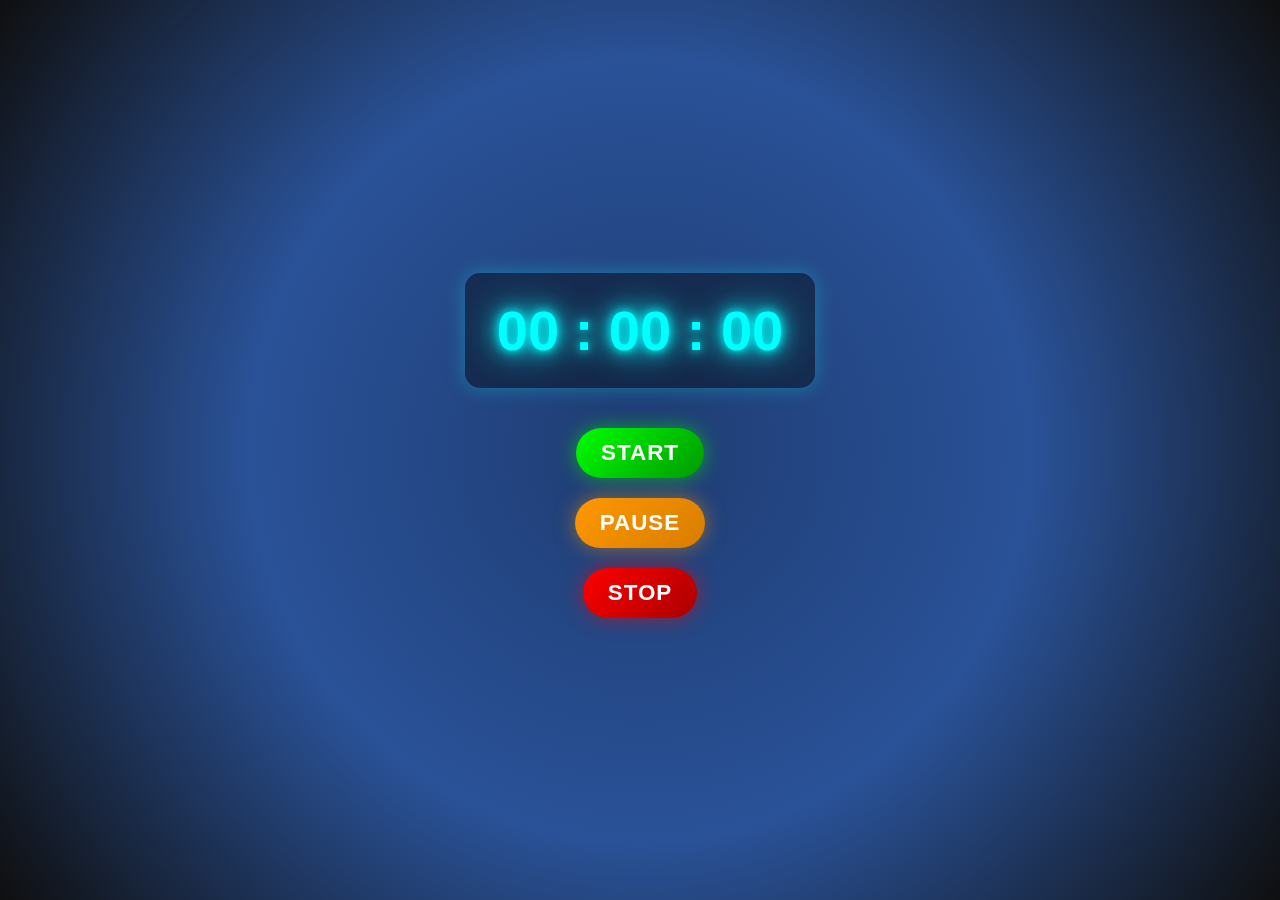
<file: Project1/index.html>
<!DOCTYPE html>
<html>
<head>
  <script src="https://ajax.googleapis.com/ajax/libs/jquery/3.6.0/jquery.min.js"></script>
  <link rel="stylesheet" href="style.css" />
</head>
<body>
<div class="clock">
    <p>00 : 00 : 00</p>
</div>
<button class="start">Start</button>
<button class="pause">Pause</button>
<button class="stop">Stop</button>
<script src="script.js"></script>
</body>
</html>
</file>
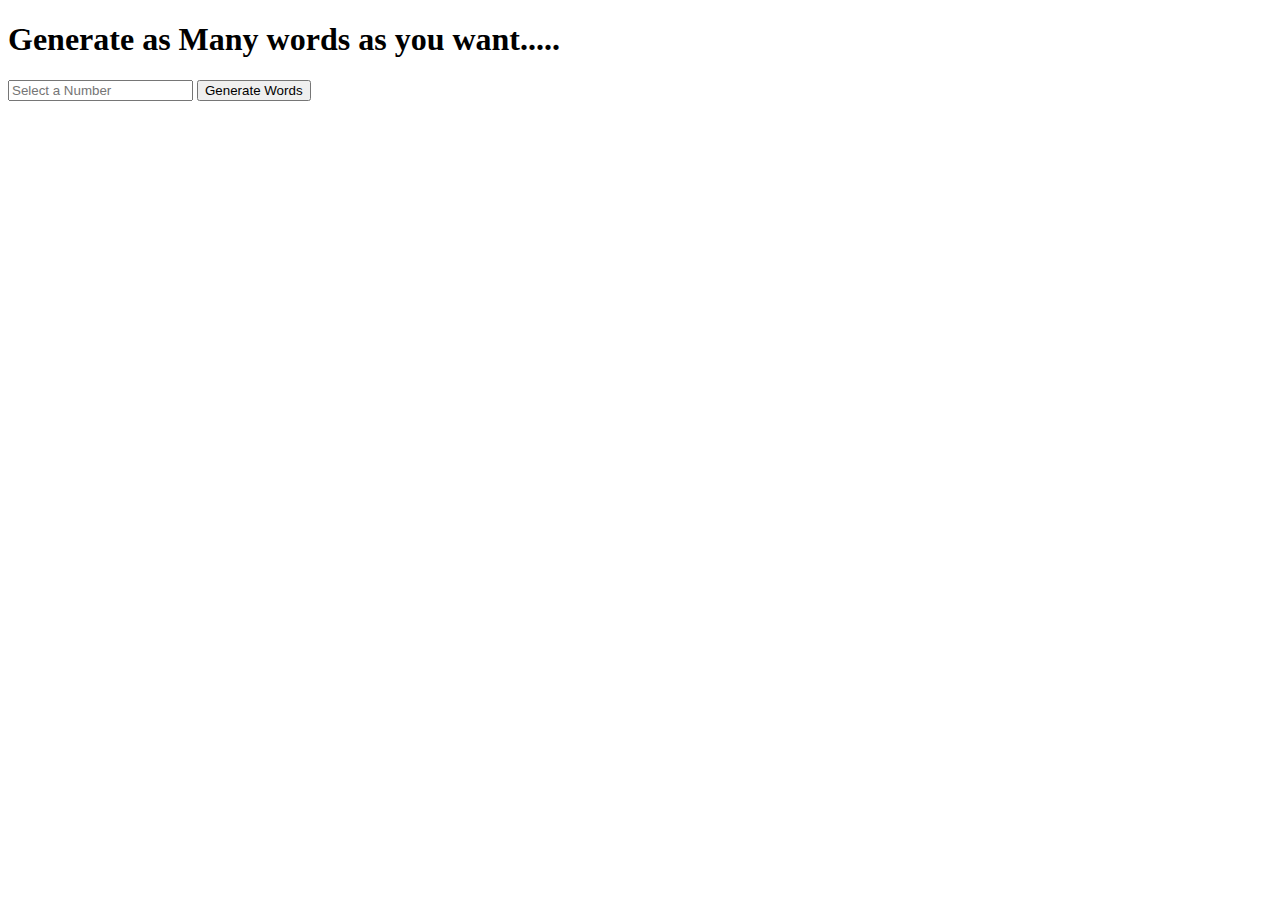
<file: Project2/index.html>
<!DOCTYPE html>
<html lang="en">
<head>
    <script src="https://ajax.googleapis.com/ajax/libs/jquery/3.6.0/jquery.min.js"></script>
    <title>Document</title>
</head>
<body>
    <h1>Generate as Many words as you want.....</h1>
    <input type="number" placeholder="Select a Number" required>
    <button type="submit">Generate Words</button>
    <div class="box">
    </div>
    <script>
        $(document).ready(function () {
            function getRandomColor() {
            let color = "#" + Math.floor(Math.random() * 16777215).toString(16);
            return color;
            } 
        $('button').click(function(){
            event.preventDefault();
            let freq = $('input').val();
            if(freq!=null){
                $.ajax({
            url: `https://random-word-api.herokuapp.com/word?number=${freq}`,
            method: "GET",
            success: function (data) {
                console.log(data);
                $('.box').html(data.map((el,val)=>`<p id=${val}>${el}</p>`));
                data.forEach(function (el, val) {
        $(`#${val}`).css("background-color",`${getRandomColor()}`);
    });
            },
            error: function (error) {
                console.error("Error fetching data", error);
            }
        });
        }
        })
});

    </script>
</body>
</html>
</file>
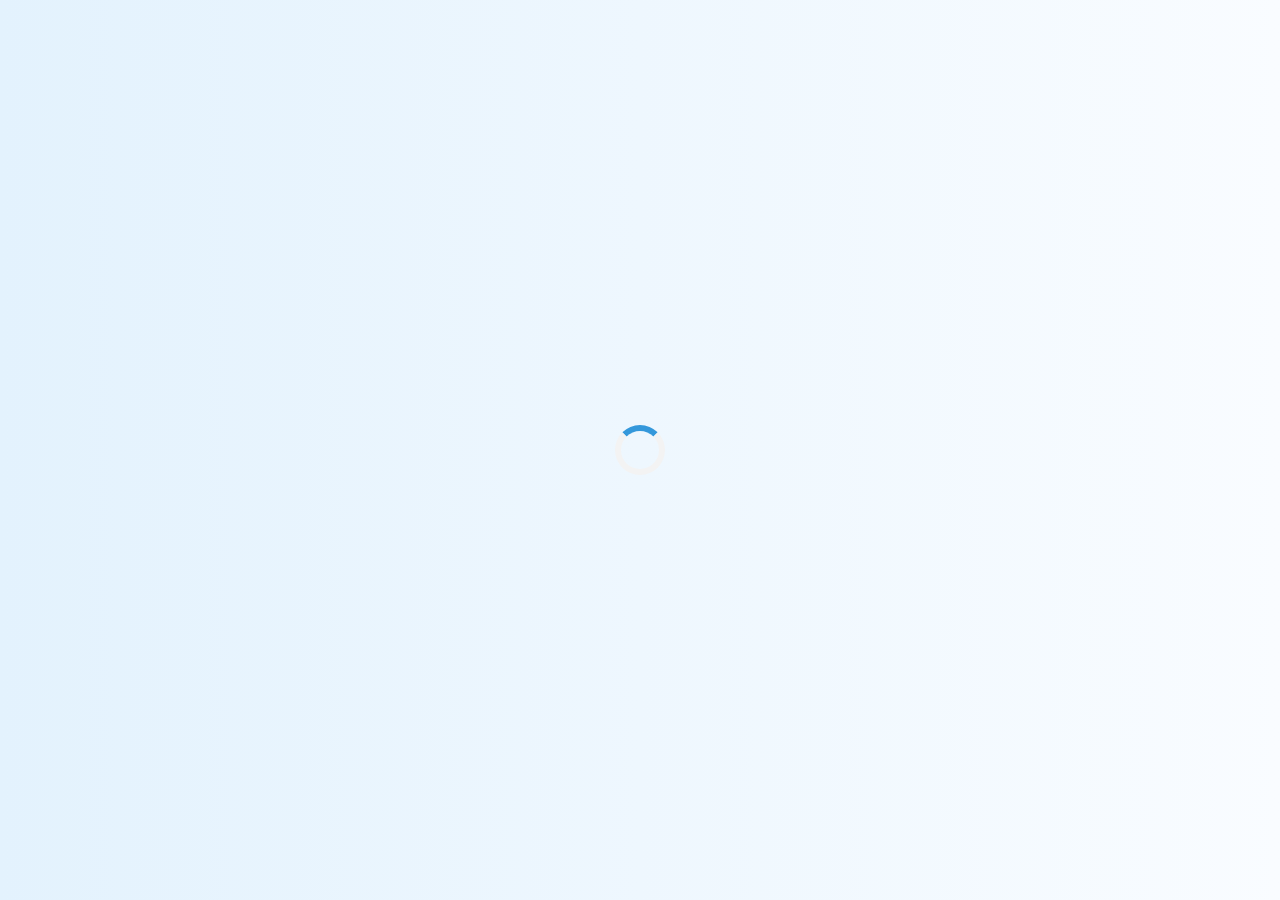
<file: Project3/index.html>
<!DOCTYPE html>
<html>
<head>
  <script src="https://ajax.googleapis.com/ajax/libs/jquery/3.6.0/jquery.min.js"></script>
  <link rel="stylesheet" href="styles.css" />
</head>
<body>
<div class="boxes">
</div>
<script>
    $(document).ready(function () {
    let loader = $("<div>").addClass("loader");
    $("body").prepend(loader);
    setTimeout(() => {
        $.ajax({
            url: "https://jsonplaceholder.typicode.com/posts",
            type: "GET",
            beforeSend: function () {
                $(".loader").show();
            },
            success: function (data) {
                $(".loader").hide(); 
                data.map((el) => {
                    let h1 = $("<h2>").text(`${el.id}`);
                    let title = $("<h3>").text(el.title);
                    let body = $("<p>").text(el.body);
                    let cardDiv = $("<div>").addClass("card");
                    cardDiv.append(h1, title, body);
                    $(".boxes").append(cardDiv);
                });
            },
            error: function (error) {
                $(".loader").hide();
                console.error("Error fetching data", error);
                $(".boxes").append("<p class='error'>Failed to load data.</p>");
            }
        });
    }, 2000);
});
</script>
</body>
</html>
</file>
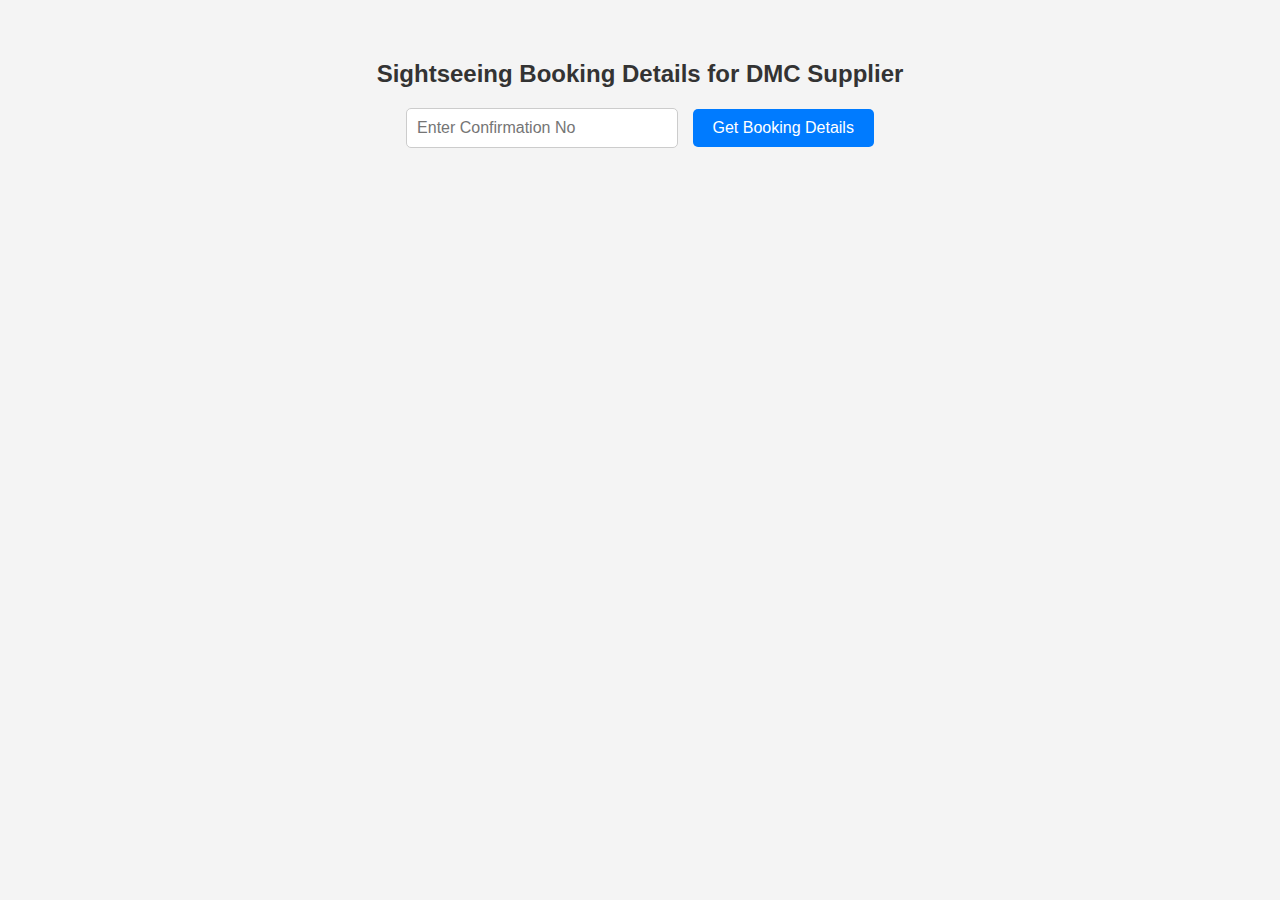
<file: Project4/index.html>
<!DOCTYPE html>
<html lang="en">
<head>
    <meta charset="UTF-8">
    <meta name="viewport" content="width=device-width, initial-scale=1.0">
    <title>Sightseeing Booking Details</title>
    <script src="https://code.jquery.com/jquery-3.6.0.min.js"></script>
    <style>
        body {
            font-family: Arial, sans-serif;
            margin: 20px;
            padding: 20px;
            background-color: #f4f4f4;
        }
        h2 {
            color: #333;
            text-align: center;
        }
        .input-container {
            text-align: center;
            margin-bottom: 20px;
        }
        input {
            padding: 10px;
            width: 250px;
            font-size: 16px;
            margin-right: 10px;
            border: 1px solid #ccc;
            border-radius: 5px;
        }
        button {
            padding: 10px 20px;
            background-color: #007bff;
            color: white;
            border: none;
            cursor: pointer;
            font-size: 16px;
            border-radius: 5px;
        }
        button:hover {
            background-color: #0056b3;
        }
        .container {
            background: white;
            padding: 20px;
            border-radius: 8px;
            box-shadow: 0px 0px 10px rgba(0, 0, 0, 0.1);
            max-width: 800px;
            margin: auto;
        }
        table {
            width: 100%;
            border-collapse: collapse;
            margin-top: 20px;
        }
        th, td {
            padding: 10px;
            text-align: left;
            border-bottom: 1px solid #ddd;
        }
        th {
            background-color: #007bff;
            color: white;
        }
        .error {
            color: red;
            text-align: center;
            margin-top: 20px;
        }
        .hidden {
            display: none;
        }
    </style>
</head>
<body>

    <h2>Sightseeing Booking Details for DMC Supplier</h2>

    <div class="input-container">
        <input type="text" id="confirmationNoInput" placeholder="Enter Confirmation No">
        <button id="fetchData">Get Booking Details</button>
    </div>

    <div class="container hidden" id="dataContainer">
        <h3>General Information</h3>
        <p><strong>Confirmation No:</strong> <span id="confirmationNo"></span></p>
        <p><strong>Validity:</strong> <span id="validity"></span></p>
        
        <h3>Booking Details</h3>
        <table>
            <tr>
                <th>Sightseeing ID</th>
                <th>Currency</th>
                <th>Start Date</th>
                <th>Total Price</th>
            </tr>
            <tr>
                <td id="sightseeingID"></td>
                <td id="currency"></td>
                <td id="startDate"></td>
                <td id="totalPrice"></td>
            </tr>
        </table>

        <h3>Guest List</h3>
        <table id="guestTable">
            <tr>
                <th>Name</th>
                <th>Age</th>
                <th>Email</th>
                <th>Phone</th>
            </tr>
        </table>

        <h3>Cancellation Policy</h3>
        <p><strong>Remarks:</strong> <span id="cancellationRemarks"></span></p>
        
        <h3>Voucher</h3>
        <p><a href="#" target="_blank" id="voucherLink">View Voucher</a></p>
    </div>

    <p class="error hidden" id="errorMsg"></p>

    <script src="script.js">
    </script>
    

</body>
</html>
</file>
<file: Project3/styles.css>
*{
    padding: 0;
    margin: 0;
    box-sizing: border-box;
}
/* Container to align cards properly */
.boxes {
    display: flex;
    flex-wrap: wrap;
    justify-content: center;
    gap: 20px;
    padding: 20px;
    background: linear-gradient(to right, #e3f2fd, #f9fcff); /* Light blue gradient */
    min-height: 100vh;
}

/* Card Styling */
.card {
    background: white;
    border-radius: 15px;
    padding: 20px;
    width: 280px;
    text-align: center;
    box-shadow: 0 4px 8px rgba(0, 0, 0, 0.2);
    transition: transform 0.3s ease-in-out, box-shadow 0.3s ease-in-out;
    border: 1px solid rgba(0, 0, 0, 0.1);
    position: relative;
    overflow: hidden;
}

/* Hover effect */
.card:hover {
    transform: translateY(-8px);
    box-shadow: 0 10px 15px rgba(0, 0, 0, 0.25);
}

/* Add a nice gradient effect inside the card */
.card::before {
    content: "";
    position: absolute;
    top: 0;
    left: 0;
    width: 100%;
    height: 5px;
    background: linear-gradient(to right, #ff4081, #ff9100);
}

/* Card title styling */
.card h2 {
    margin-bottom: 10px;
    color: #ff4081;
    font-size: 20px;
    font-weight: bold;
}

/* Card subtitle styling */
.card h3 {
    color: #333;
    margin-bottom: 10px;
    font-size: 18px;
    font-weight: 600;
}

/* Card description styling */
.card p {
    color: #666;
    font-size: 14px;
    line-height: 1.6;
}

/* Add a glowing border effect */
.card:hover::before {
    height: 8px;
    transition: height 0.3s ease-in-out;
}

/* Button Styling for Actions */
.card button {
    margin-top: 15px;
    padding: 8px 15px;
    border: none;
    background: linear-gradient(to right, #ff4081, #ff9100);
    color: white;
    font-size: 14px;
    font-weight: bold;
    border-radius: 5px;
    cursor: pointer;
    transition: background 0.3s ease-in-out, transform 0.2s;
}

.card button:hover {
    background: linear-gradient(to right, #ff9100, #ff4081);
    transform: scale(1.05);
}
/* Styling the circular loader */
.loader {
    position: fixed;
    top: 50%;
    left: 50%;
    transform: translate(-50%, -50%);
    width: 50px;
    height: 50px;
    border: 6px solid #f3f3f3;
    border-top: 6px solid #3498db; /* Blue color */
    border-radius: 50%;
    animation: spin 1s linear infinite;
    display: block; /* Default: Set to block for visibility */
}

/* Animation for rotation */
@keyframes spin {
    0% { transform: translate(-50%, -50%) rotate(0deg); }
    100% { transform: translate(-50%, -50%) rotate(360deg); }
}

/* Style for fetched data */
.card {
    border: 1px solid #ddd;
    padding: 15px;
    margin: 10px;
    border-radius: 8px;
    background: #fff;
    box-shadow: 0 0 10px rgba(0, 0, 0, 0.1);
}


/* Error message styling */
.error {
    text-align: center;
    color: red;
    font-weight: bold;
    margin-top: 10px;
}
</file>
<file: Project1/style.css>
/* Reset default styles */
* {
    margin: 0;
    padding: 0;
    box-sizing: border-box;
    font-family: "Poppins", sans-serif;
}

body {
    display: flex;
    flex-direction: column;
    align-items: center;
    justify-content: center;
    height: 100vh;
    background: radial-gradient(circle, #1e3c72, #2a5298, #0f0f0f);
    overflow: hidden;
}

/* Clock container with neon glow */
.clock {
    font-size: 3.5rem;
    font-weight: bold;
    color: #0ff; /* Neon cyan */
    text-shadow: 0 0 10px #0ff, 0 0 20px #0ff, 0 0 40px #0ff;
    padding: 25px;
    width: 350px;
    text-align: center;
    background: rgba(0, 0, 0, 0.4);
    backdrop-filter: blur(15px);
    border-radius: 15px;
    box-shadow: 0 0 20px rgba(0, 255, 255, 0.3);
    margin-bottom: 30px;
    animation: glow-pulse 1.5s infinite alternate;
}

/* Clock glowing animation */
@keyframes glow-pulse {
    0% { text-shadow: 0 0 15px #0ff, 0 0 30px #0ff; }
    100% { text-shadow: 0 0 25px #0ff, 0 0 50px #0ff; }
}

/* Buttons with 3D effect */
button {
    font-size: 1.4rem;
    padding: 12px 25px;
    margin: 10px;
    border: none;
    border-radius: 50px;
    cursor: pointer;
    transition: all 0.3s ease-in-out;
    font-weight: bold;
    letter-spacing: 1px;
    text-transform: uppercase;
    box-shadow: 0 5px 15px rgba(0, 0, 0, 0.3);
    outline: none;
    position: relative;
    overflow: hidden;
}

/* Start button with gradient */
.start {
    background: linear-gradient(135deg, #00ff00, #009900);
    color: white;
    box-shadow: 0 0 20px rgba(0, 255, 0, 0.5);
}

/* Pause button with glowing orange */
.pause {
    background: linear-gradient(135deg, #ff9800, #d87d00);
    color: white;
    box-shadow: 0 0 20px rgba(255, 152, 0, 0.5);
}

/* Stop button with neon red */
.stop {
    background: linear-gradient(135deg, #ff0000, #aa0000);
    color: white;
    box-shadow: 0 0 20px rgba(255, 0, 0, 0.5);
}

/* Button hover effects */
button:hover {
    transform: scale(1.1);
    opacity: 0.9;
    box-shadow: 0 0 25px rgba(255, 255, 255, 0.5);
}

/* Button click effect */
button:active {
    transform: scale(0.95);
    box-shadow: 0 0 10px rgba(255, 255, 255, 0.3);
}
</file>
